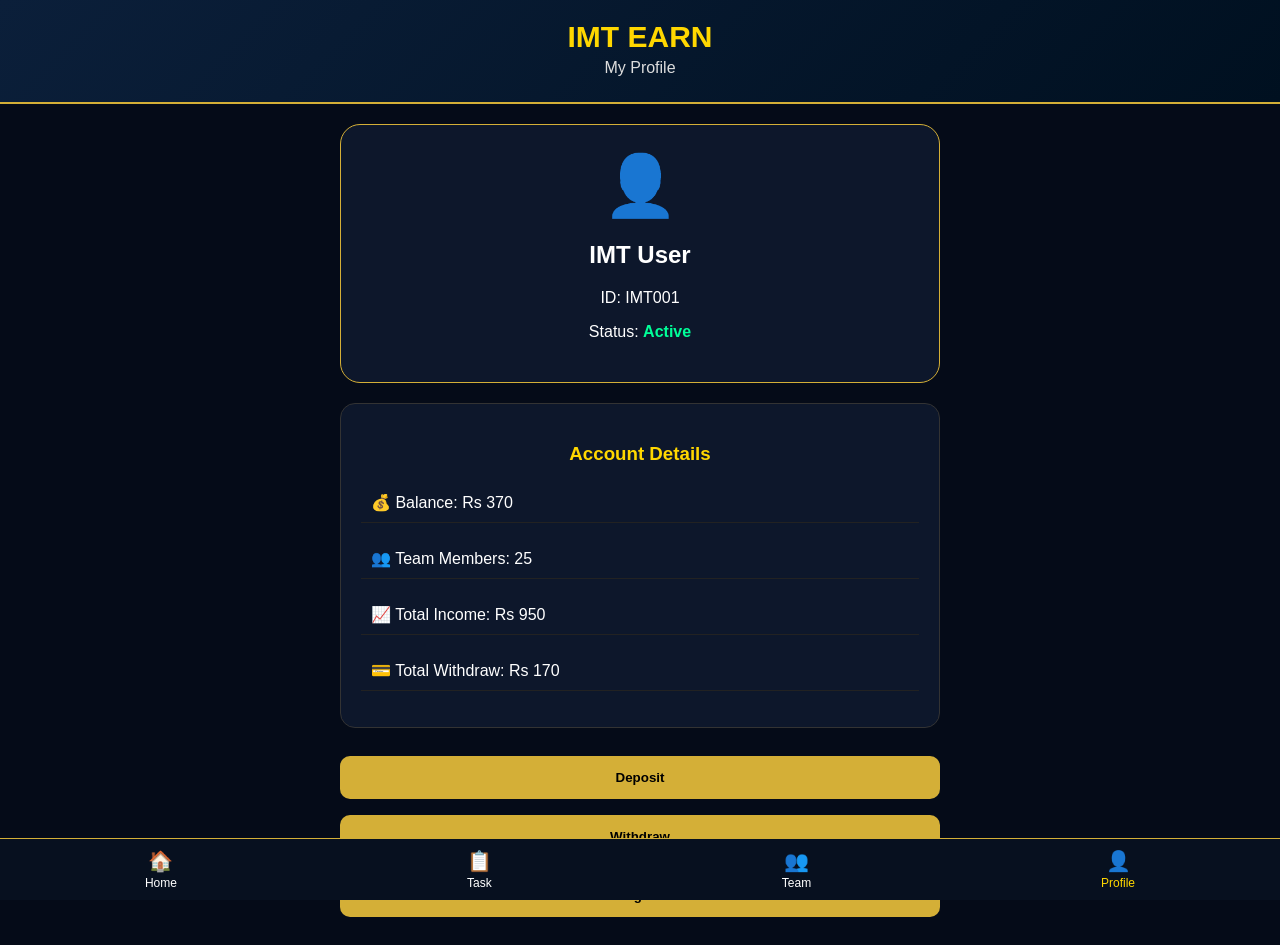
<file: profile.html>
<!DOCTYPE html>
<html lang="en">

<head>

<meta charset="UTF-8">
<meta name="viewport" content="width=device-width, initial-scale=1.0">

<title>Profile - IMT EARN</title>

<link rel="stylesheet" href="style.css">

</head>


<body>


<header>

<h2>IMT EARN</h2>

<p>My Profile</p>

</header>



<section class="profile-box">


<div class="profile-card">

<div class="profile-img">
    👤
</div>


<h2>IMT User</h2>

<p>ID: IMT001</p>

<p>Status: <span>Active</span></p>


</div>



<div class="info-card">

<h3>Account Details</h3>

<p>💰 Balance: Rs 370</p>

<p>👥 Team Members: 25</p>

<p>📈 Total Income: Rs 950</p>

<p>💳 Total Withdraw: Rs 170</p>


</div>



<div class="buttons">


<button>Deposit</button>

<button>Withdraw</button>

<button>Logout</button>


</div>



</section>





<!-- Bottom Navigation -->

<div class="bottom-nav">


<a href="index.html">
🏠
<small>Home</small>
</a>


<a href="task.html">
📋
<small>Task</small>
</a>


<a href="team.html">
👥
<small>Team</small>
</a>


<a href="profile.html" class="active">
👤
<small>Profile</small>
</a>


</div>



</body>

</html>
</file>
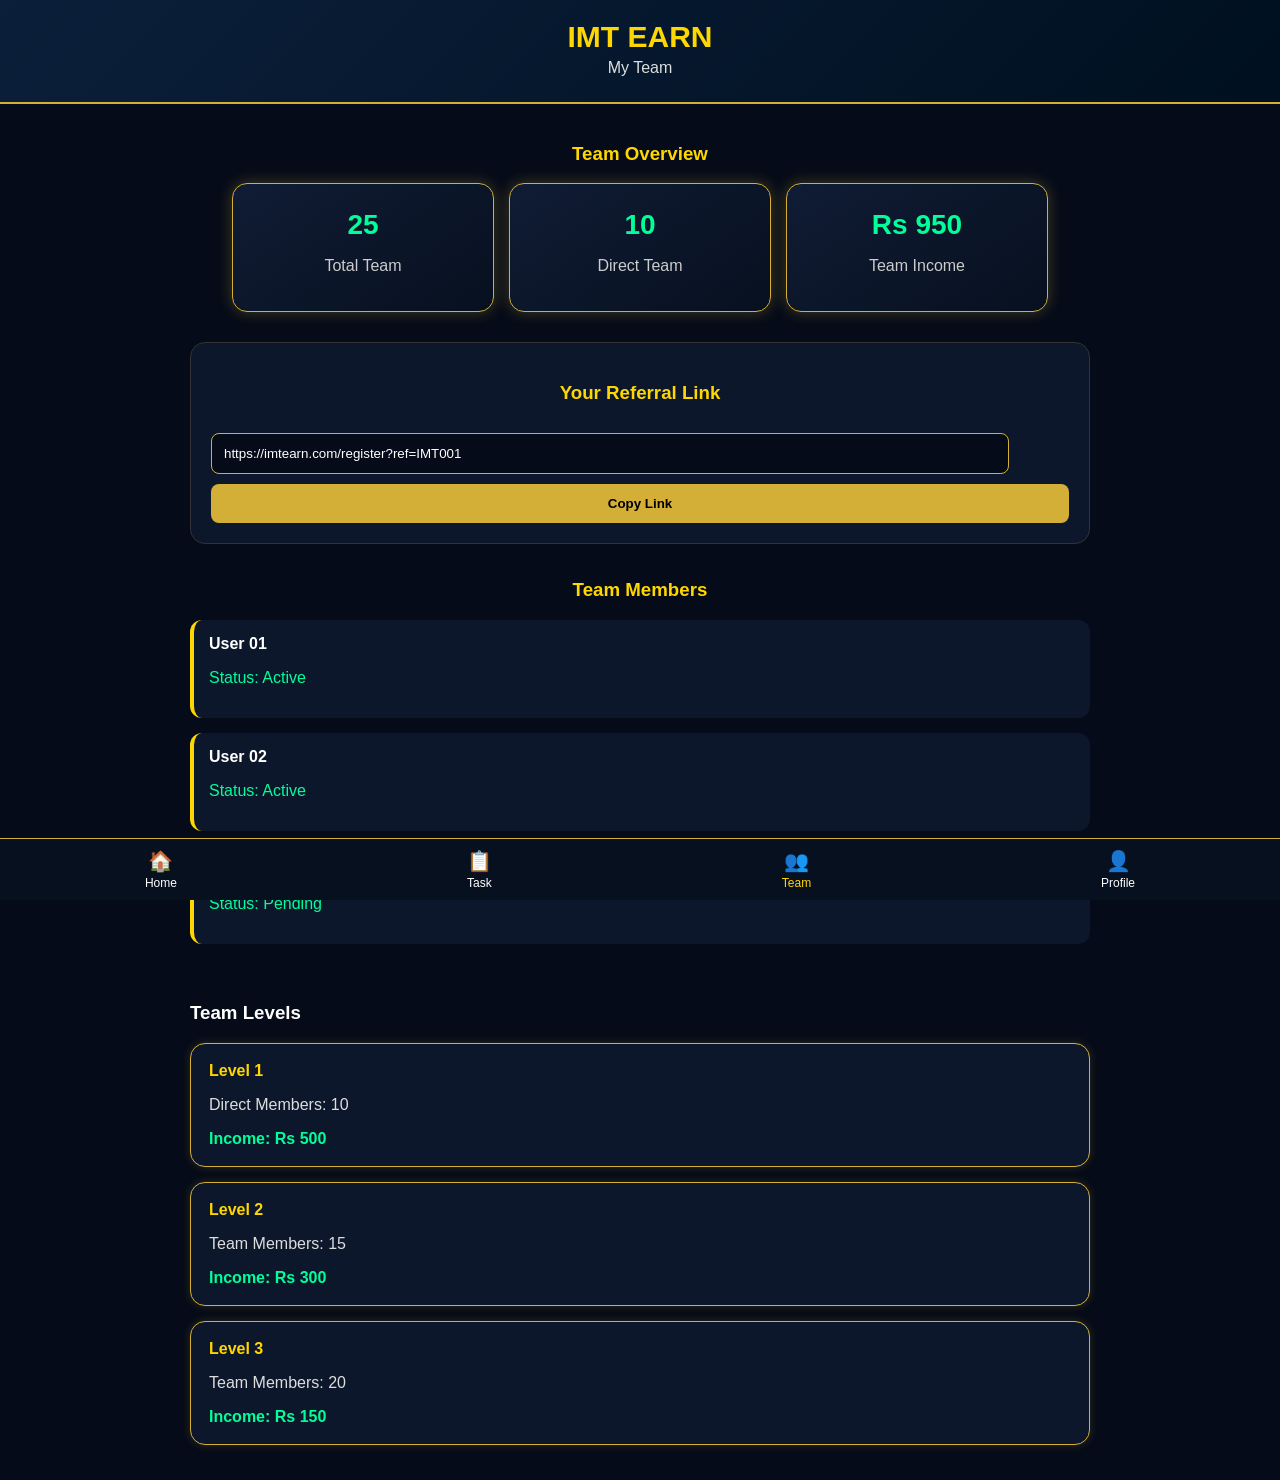
<file: team.html>
<!DOCTYPE html>
<html lang="en">
<head>
<meta charset="UTF-8">
<meta name="viewport" content="width=device-width, initial-scale=1.0">

<title>My Team - IMT EARN</title>

<link rel="stylesheet" href="style.css">

</head>

<body>

<header>
    <h2>IMT EARN</h2>
    <p>My Team</p>
</header>


<section class="team-box">

    <h3>Team Overview</h3>

    <div class="stats">

        <div class="card">
            <h2>25</h2>
            <p>Total Team</p>
        </div>

        <div class="card">
            <h2>10</h2>
            <p>Direct Team</p>
        </div>

        <div class="card">
            <h2>Rs 950</h2>
            <p>Team Income</p>
        </div>

    </div>


    <div class="referral">

        <h3>Your Referral Link</h3>

        <input type="text" value="https://imtearn.com/register?ref=IMT001" id="link" readonly>

        <button onclick="copyLink()">Copy Link</button>

    </div>


    <h3 class="title">Team Members</h3>


    <div class="members">

        <div class="member">
            <h4>User 01</h4>
            <p>Status: Active</p>
        </div>


        <div class="member">
            <h4>User 02</h4>
            <p>Status: Active</p>
        </div>


        <div class="member">
            <h4>User 03</h4>
            <p>Status: Pending</p>
        </div>


    </div>


</section>



<script>

function copyLink(){

let copyText=document.getElementById("link");

copyText.select();

navigator.clipboard.writeText(copyText.value);

alert("Referral Link Copied!");

}

</script>
<!-- Team Level Section -->

<section class="levels">

    <h3>Team Levels</h3>

    <div class="level-card">
        <h4>Level 1</h4>
        <p>Direct Members: 10</p>
        <span>Income: Rs 500</span>
    </div>


    <div class="level-card">
        <h4>Level 2</h4>
        <p>Team Members: 15</p>
        <span>Income: Rs 300</span>
    </div>


    <div class="level-card">
        <h4>Level 3</h4>
        <p>Team Members: 20</p>
        <span>Income: Rs 150</span>
    </div>

</section>



<!-- Bottom Navigation -->

<div class="bottom-nav">

    <a href="index.html">
        🏠
        <small>Home</small>
    </a>


    <a href="task.html">
        📋
        <small>Task</small>
    </a>


    <a href="team.html" class="active">
        👥
        <small>Team</small>
    </a>


    <a href="profile.html">
        👤
        <small>Profile</small>
    </a>

</div>
</body>
</html>
</file>
<file: style.css>
/* ===== IMT EARN TEAM PAGE ===== */

body{
    margin:0;
    font-family: Arial, sans-serif;
    background:#050b18;
    color:white;
}


header{
    background:linear-gradient(135deg,#0b1f3a,#001020);
    padding:20px;
    text-align:center;
    border-bottom:2px solid #d4af37;
}

header h2{
    margin:0;
    color:#ffd700;
    font-size:30px;
}

header p{
    margin:5px;
    color:#ddd;
}


/* Main Box */

.team-box{
    padding:20px;
    max-width:900px;
    margin:auto;
}


.team-box h3{
    color:#ffd700;
    text-align:center;
}


/* Stats Cards */

.stats{
    display:flex;
    gap:15px;
    justify-content:center;
    flex-wrap:wrap;
}


.card{
    background:linear-gradient(145deg,#101c35,#07101f);
    width:220px;
    padding:20px;
    text-align:center;
    border-radius:15px;
    border:1px solid #d4af37;
    box-shadow:0 0 15px rgba(212,175,55,0.3);
}


.card h2{
    color:#00ff99;
    font-size:28px;
    margin:5px;
}


.card p{
    color:#ccc;
}



/* Referral Box */

.referral{

    margin-top:30px;
    background:#0d172b;
    padding:20px;
    border-radius:15px;
    border:1px solid #333;

}


.referral input{

    width:90%;
    padding:12px;
    margin:10px 0;
    background:#050b18;
    color:white;
    border:1px solid #d4af37;
    border-radius:8px;

}


.referral button{

    width:100%;
    padding:12px;
    background:#d4af37;
    color:#000;
    border:none;
    border-radius:8px;
    font-weight:bold;
    cursor:pointer;

}


.referral button:hover{

    background:#ffd700;

}



/* Members */


.title{

    margin-top:35px;

}


.members{

    display:flex;
    flex-direction:column;
    gap:15px;

}



.member{

    background:#0d172b;
    padding:15px;
    border-radius:12px;
    border-left:4px solid #ffd700;

}


.member h4{

    margin:0;
    color:#fff;

}


.member p{

    color:#00ff99;

}



/* Mobile Responsive */

@media(max-width:600px){

    .card{

        width:100%;

    }


    header h2{

        font-size:25px;

    }

}
/* Team Levels */

.levels{
    padding:20px;
    max-width:900px;
    margin:auto;
}


.level-card{

    background:#0d172b;
    padding:18px;
    margin:15px 0;
    border-radius:15px;
    border:1px solid #d4af37;
    box-shadow:0 0 10px rgba(212,175,55,0.2);

}


.level-card h4{

    color:#ffd700;
    margin:0 0 10px;

}


.level-card p{

    color:#ddd;

}


.level-card span{

    color:#00ff99;
    font-weight:bold;

}



/* Bottom Navigation */

.bottom-nav{

    position:fixed;
    bottom:0;
    left:0;
    width:100%;
    background:#07101f;
    display:flex;
    justify-content:space-around;
    padding:10px 0;
    border-top:1px solid #d4af37;

}


.bottom-nav a{

    color:white;
    text-decoration:none;
    text-align:center;
    font-size:20px;

}


.bottom-nav small{

    display:block;
    font-size:12px;
    margin-top:3px;

}


.bottom-nav .active{

    color:#ffd700;

}
/* Profile Page */

.profile-box{

padding:20px;
max-width:600px;
margin:auto;

}


.profile-card{

background:#0d172b;
padding:25px;
text-align:center;
border-radius:20px;
border:1px solid #d4af37;

}


.profile-img{

font-size:60px;
margin-bottom:10px;

}


.profile-card span{

color:#00ff99;
font-weight:bold;

}



.info-card{

margin-top:20px;
background:#0d172b;
padding:20px;
border-radius:15px;
border:1px solid #333;

}


.info-card h3{

color:#ffd700;
text-align:center;

}


.info-card p{

padding:10px;
border-bottom:1px solid #222;

}



.buttons{

margin-top:20px;

}


.buttons button{

width:100%;
padding:14px;
margin:8px 0;
border:none;
border-radius:10px;
background:#d4af37;
font-weight:bold;
cursor:pointer;

}


.buttons button:hover{

background:#ffd700;

    }
</file>
